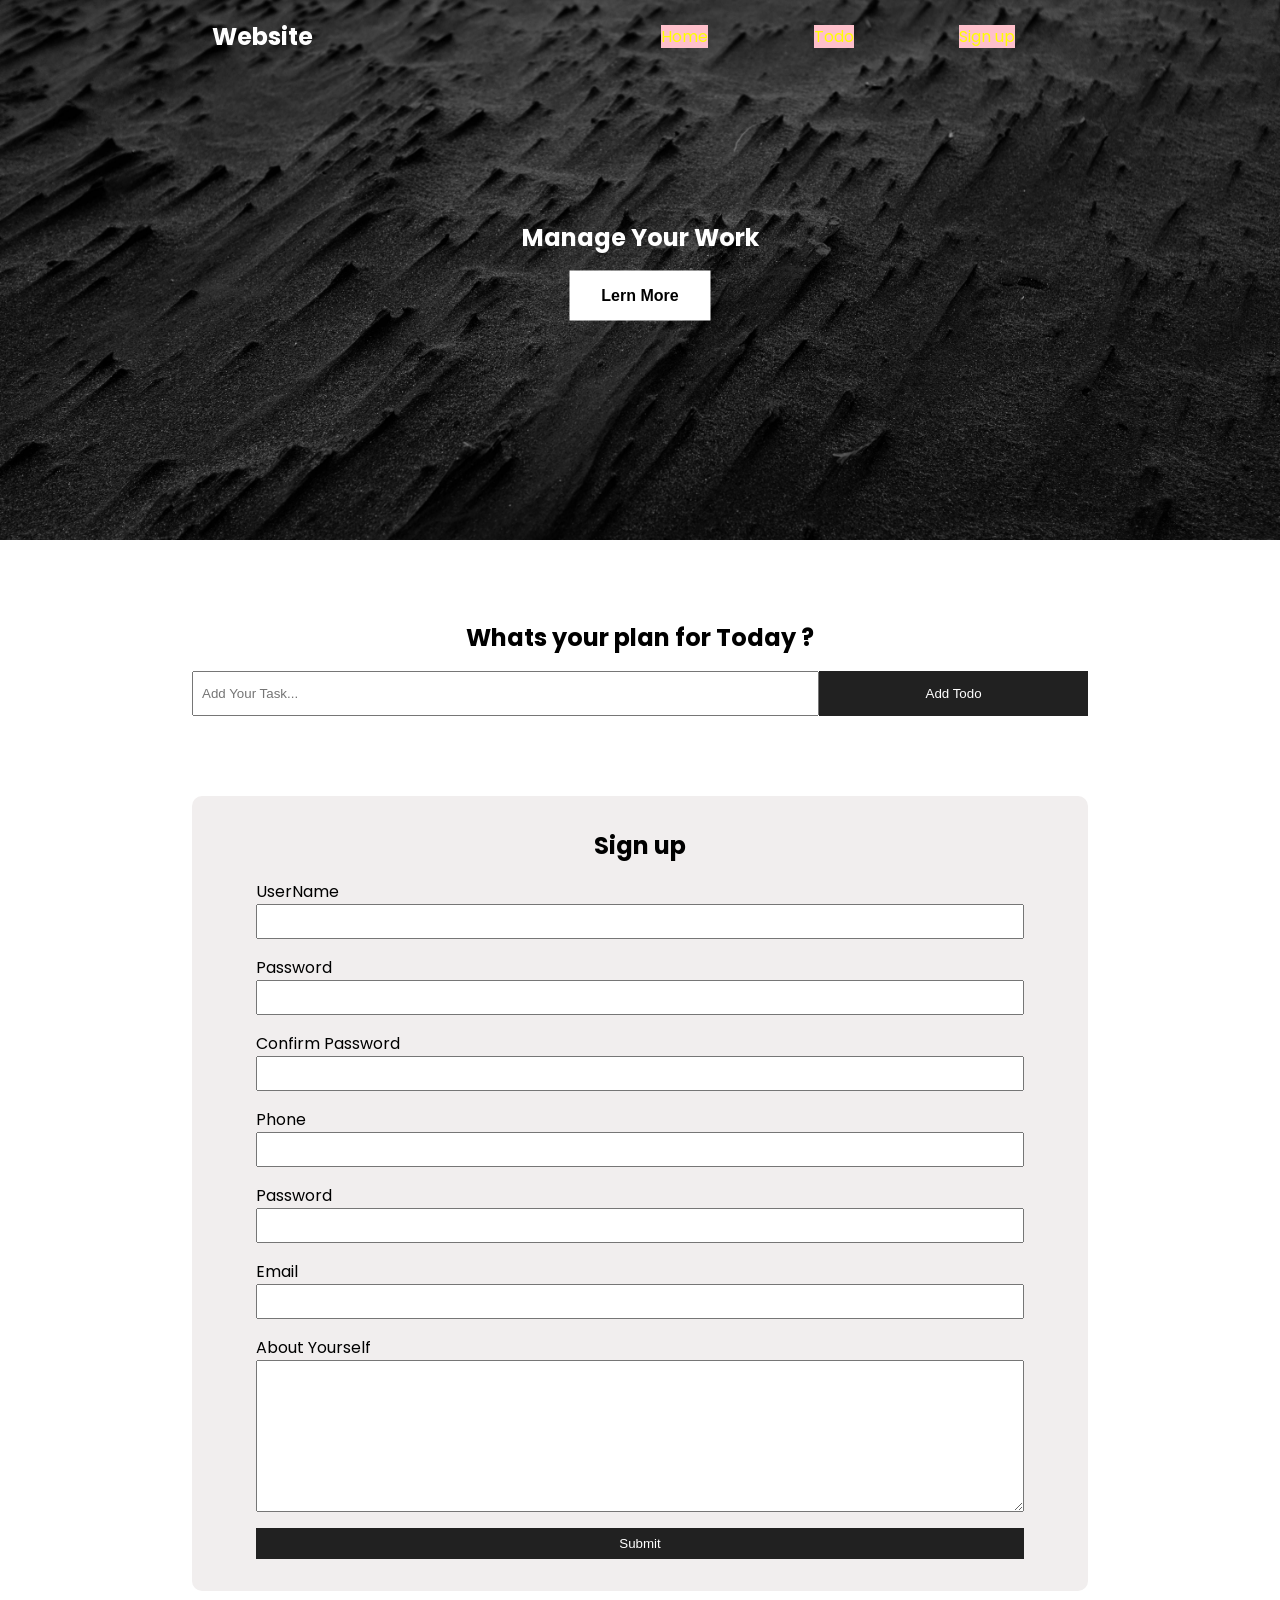
<file: Dom/index.html>
<!DOCTYPE html>
<html lang="en">
<head>
    <meta charset="UTF-8">
    <meta name="viewport" content="width=device-width, initial-scale=1.0">
    <title>Document</title>
    <link rel="stylesheet" href="style.css">
    <script src="script.js" defer></script>
</head>
<body>
    <header class="header">
        <nav class="nav container">
            <h1 class="logo">Website</h1>
            <ul class="nav-items">
                <li><a href="">Home</a></li>
                <li><a href="">Todo</a></li>
                <li><a href="">Sign up</a></li>
            </ul>
        </nav>
        <div class="headline">
            <h2>Manage Your Work</h2>
            <button class="btn btn-headline">Lern More</button>
        </div>
    </header>
    <section class="section-todo  ">
        <h2>Whats your plan for Today ?</h2>
        <form action="" class="form-todo">
            <input type="text" placeholder="Add Your Task...">
            <input type="submit" value="Add Todo" class="btn">

        </form>
    </section>
    <section class="section-signup">
        <h2>Sign up</h2>
        <form action="" class="form-signup">
            <div class="form-group">
                 <label for="username">UserName</label>
                 <input type="text" id="username" name="username" >
            </div>
              <div class="form-group">
                 <label for="password">Password</label>
                 <input type="password" id="password" name="password" >
            </div>
                <div class="form-group">
                 <label for="confirmPassword"> Confirm Password</label>
                 <input type="confirmPassword" id="confirmPassword" name="confirmPassword" >
            </div>
                <div class="form-group">
                 <label for="phone">Phone</label>
                 <input type="phone" id="phone" name="phone" >
            </div>
                <div class="form-group">
                 <label for="password">Password</label>
                 <input type="password" id="password" name="password" >
            </div>
                <div class="form-group">
                 <label for="email">Email</label>
                 <input type="email" id="email" name="email" >
            </div>
                <div class="form-group">
                 <label for="about">About Yourself</label>
                 <textarea rows="10" name="about" id="about"></textarea>
            </div>
            <input type="submit" value="Submit" class=" btn-submit">


           
        </form>
    </section>
    
</body>
</html>
</file>
<file: Dom/style.css>
@import url('https://fonts.googleapis.com/css2?family=Poppins:wght@0,100;0,200;0,300;0,400;0,500;0,600;0,700;0,800;0,900;1,100;1,200;1,300;1,400;1,500;1,600;1,700;1,800;1,900&display=swap');
*{
    box-sizing: border-box;
    margin: 0;
    padding: 0;
}
body{
 font-family: "Poppins", sans-serif;
 color: white;
}

.header{
    min-height: 60vh;
    position: relative;
    margin: auto;
    background: url(./bg-image.jpg);
    background-position: center;
    background-size: cover;
    background-repeat: no-repeat;
}

.container{
   max-width: 1200px;
   margin: auto;
   width: 90%;
   display: flex;
   height: 8vh;
   align-items: center;
   justify-content: space-around ;

}

.nav-items{
    display: flex;
    width: 40%;
    justify-content:space-around
}

a{
    text-decoration: none;
    color: white;

}
ul{
    list-style-type: none;
}
.headline{
    position: absolute;
    left: 50%;
    top: 50%;
    transform: translate(-50% , -50%);
    text-align: center;
}
.btn{
    display: inline-block;
    border: none;
    outline: none;
    cursor: pointer;
    background-color: white;
}
.btn-headline{
    padding: 1rem 2rem;
    font-size: 1rem;
    margin-top: 1rem;
    font-weight: 600;
}

.section-todo{
   color: black;
   max-width: 1200px;
   width: 90%;
   margin: auto;
   text-align: center;
   margin-top: 5rem;
}

.form-todo{
    /* border: solid red 2px; */
    display: flex;
    height: 5vh;
    width: 70vw;
    margin: auto;
    margin-top: 1rem;
}
.form-todo input[type=text]{
    width: 70%;
    padding: 0 0.5rem;
    
}
.form-todo input[type=submit]{
    width: 30%;
    background-color: #212121;
    color: white;

}
.section-signup{
    color: black;
    margin-top: 5rem;
    max-width: 1200px;
    width: 70vw;
    margin: 5rem auto;
    background-color: rgb(241, 238, 238);
    text-align: center;
    padding: 2rem 4rem;
    border-radius: 10px;
}
.form-signup{
    margin-top: 1rem;
}
.form-signup label{
    display: block;
    text-align: left;
}
.form-signup input{
    display: block;
    width: 100%;
    padding: 0.5rem;
}
.form-signup textarea{
    display: block;
    width: 100%;
}
.form-group{
    margin-top: 1rem;
}

.btn-submit{
    display: block;
    margin-top: 1rem;
    background-color: #212121;
    outline: none;
    border: none;
    color: white;
    padding: 1rem 2rem;
}
</file>
